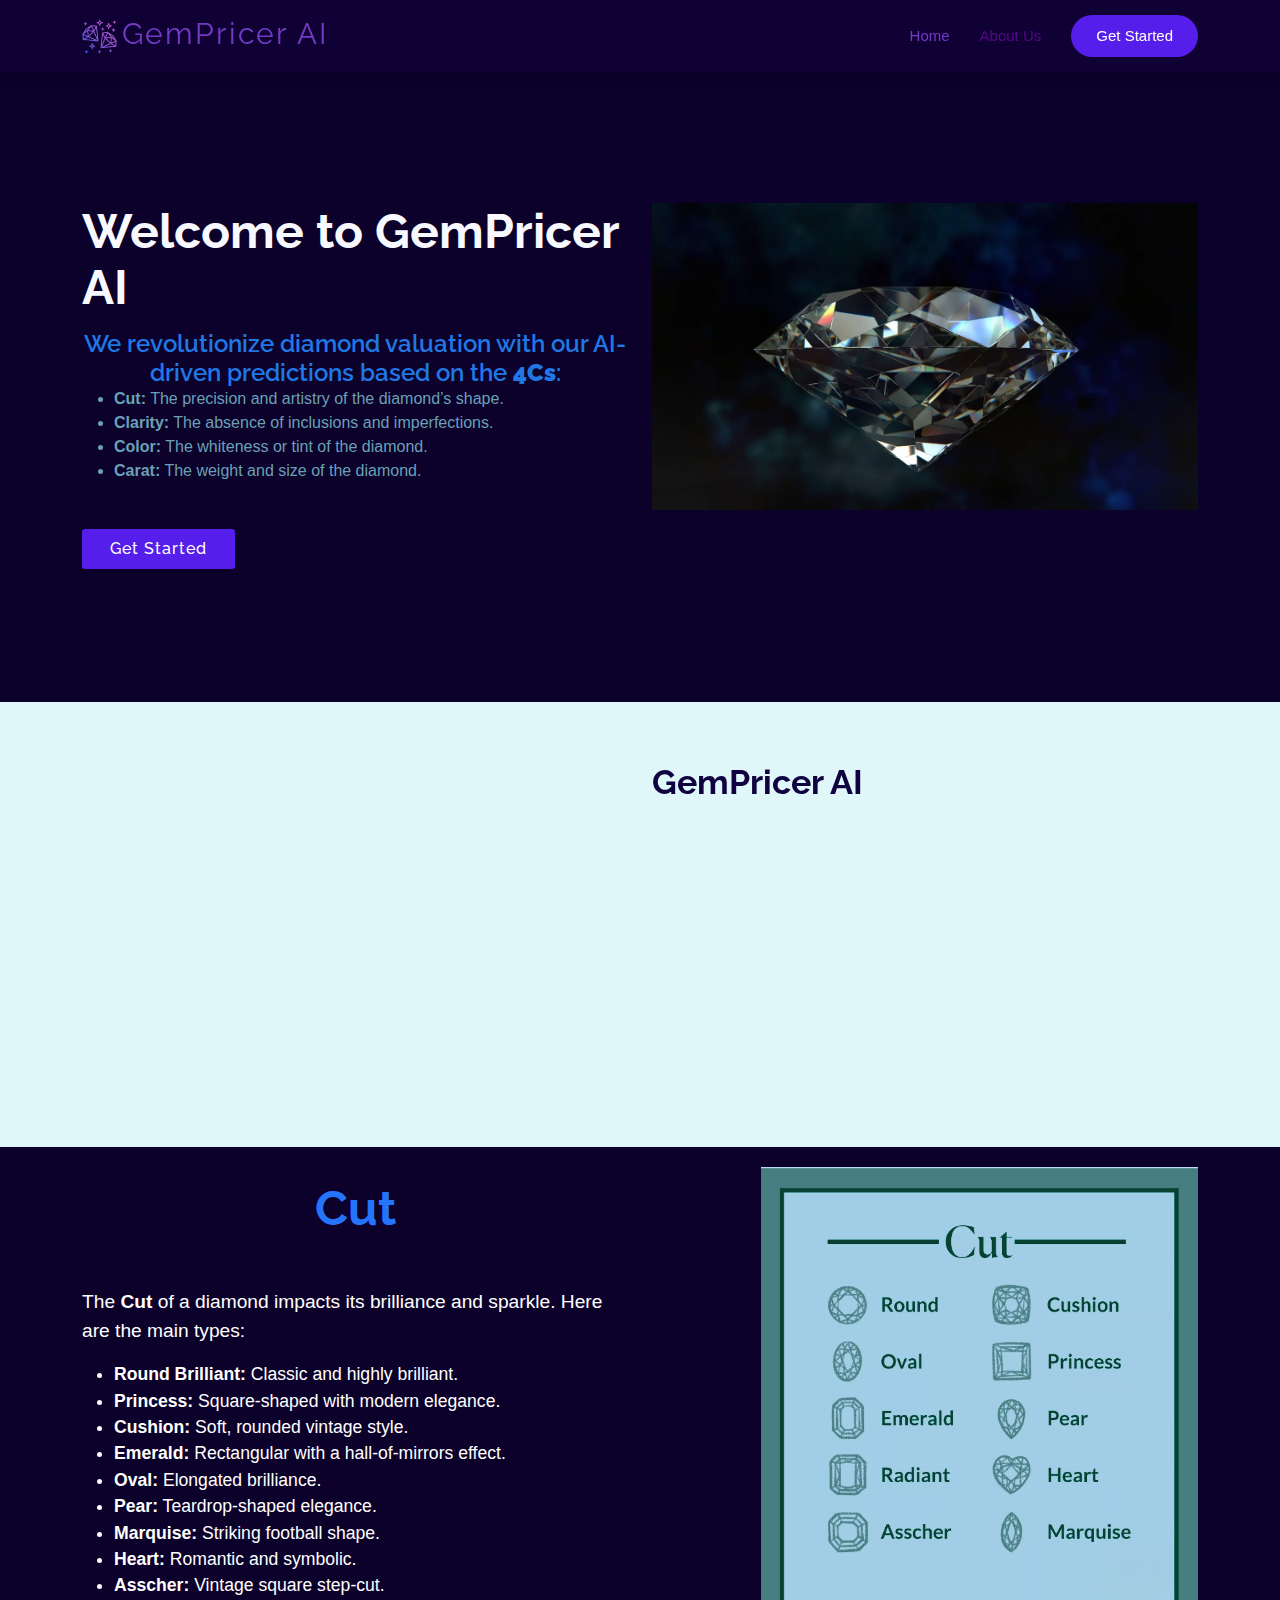
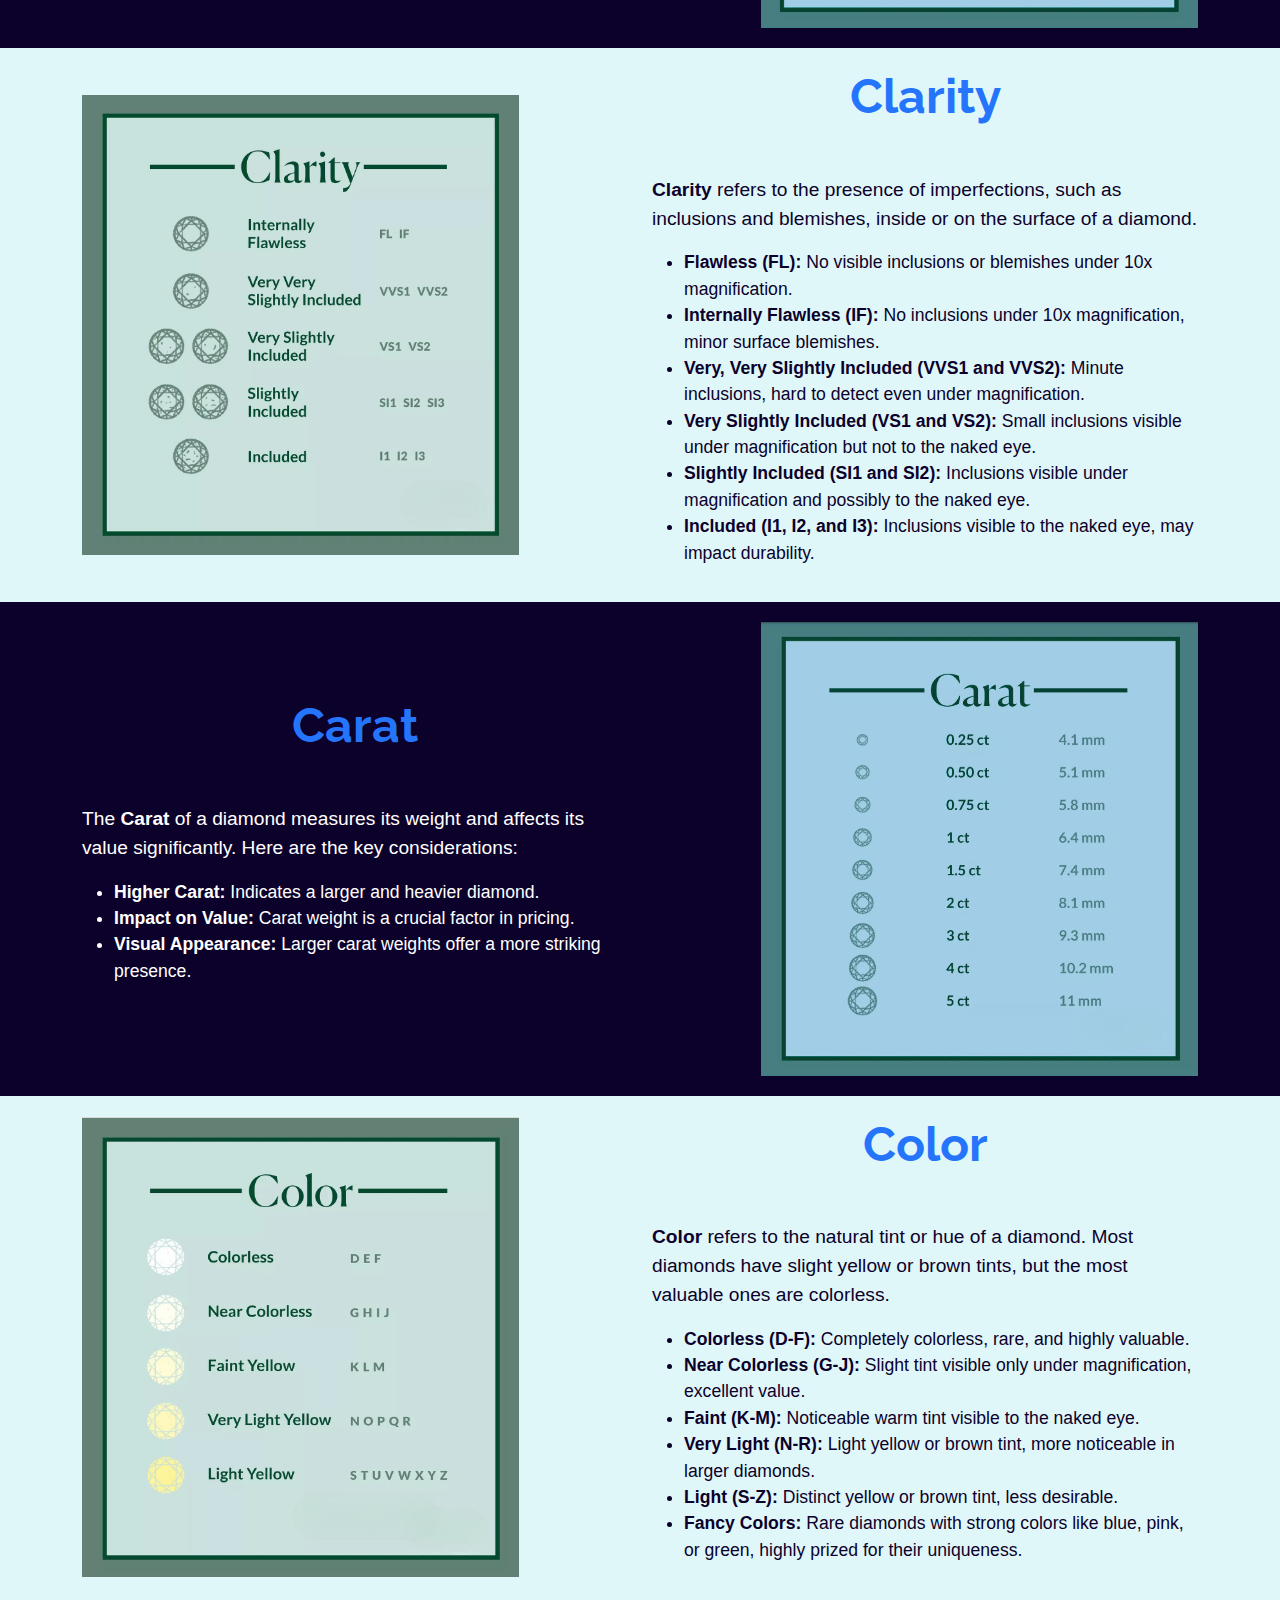
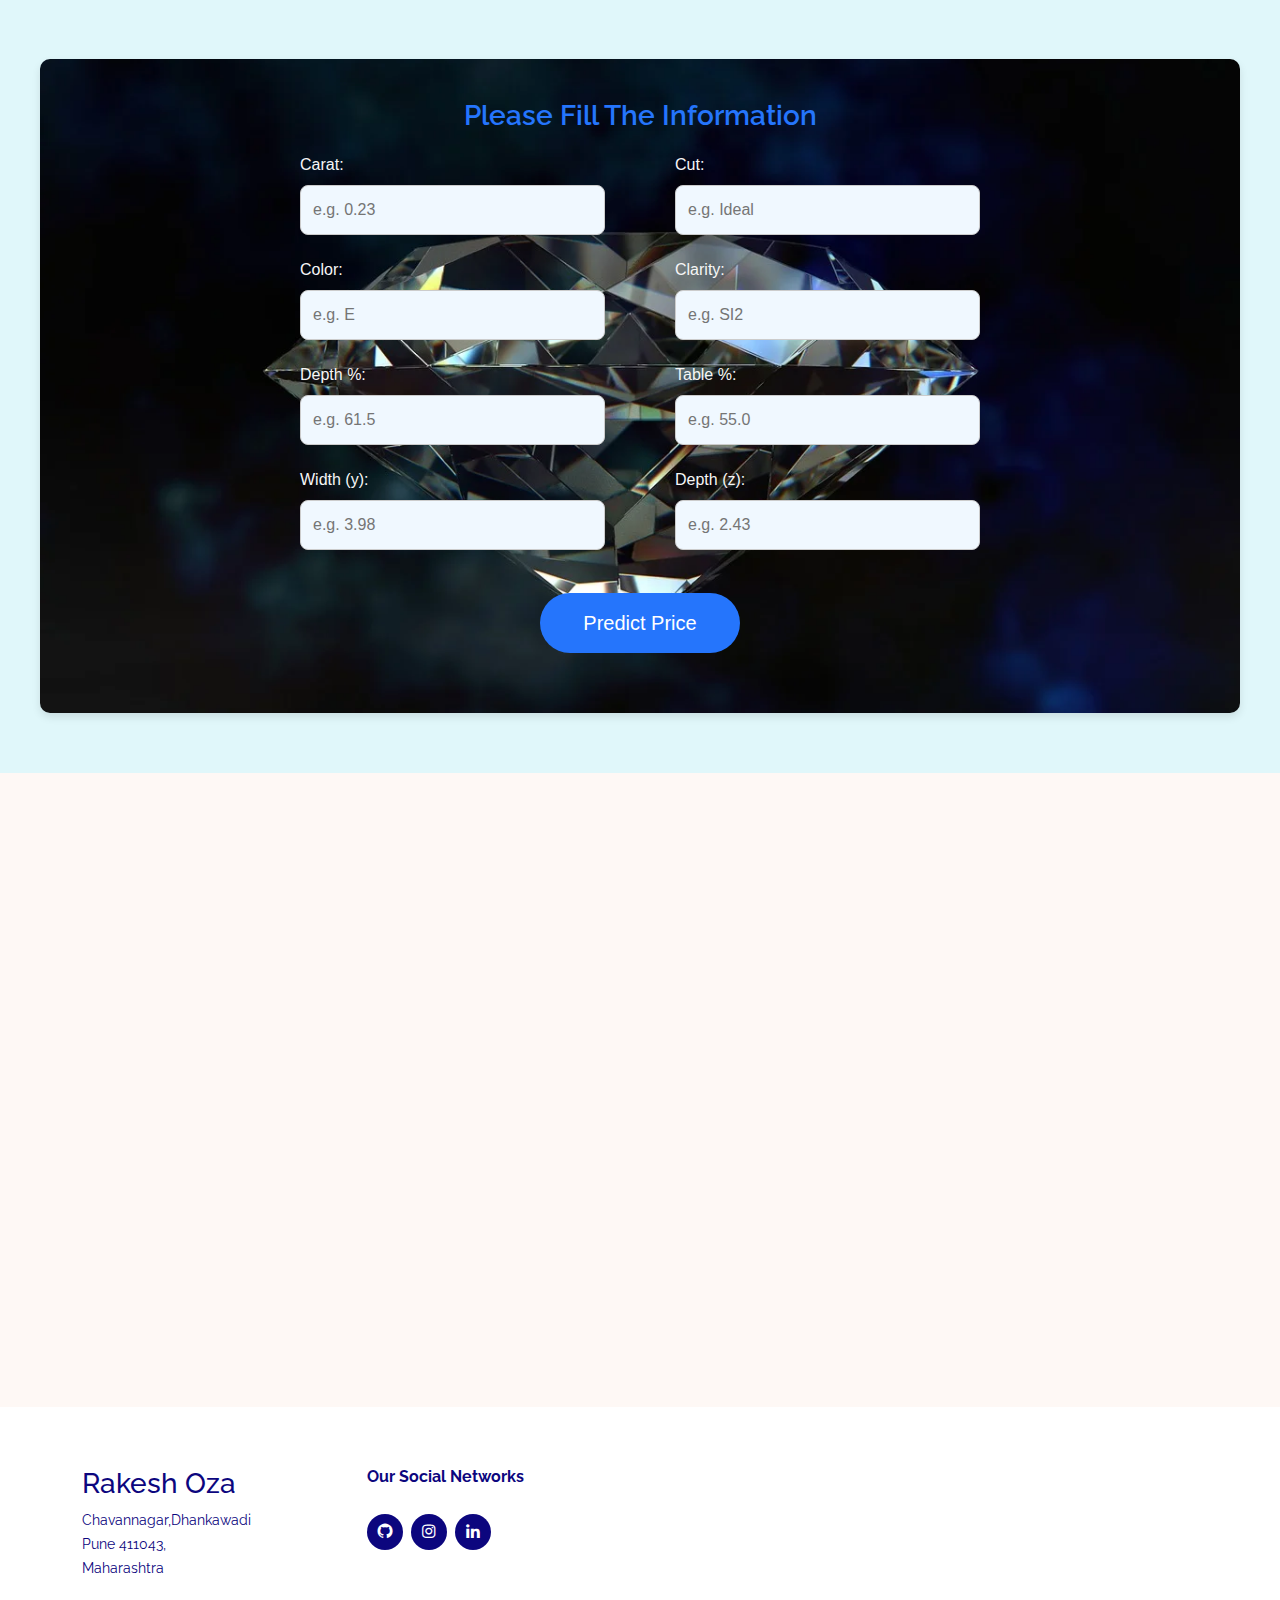
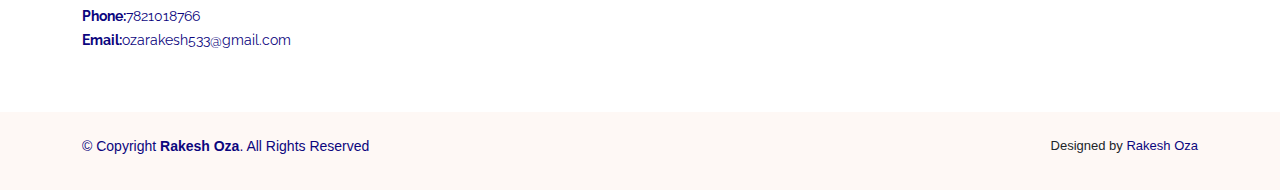
<file: index.html>
<!DOCTYPE html>
<html lang="en">

<head>
  <meta charset="utf-8">
  <meta content="width=device-width, initial-scale=1.0" name="viewport">

  <title>GemPricer AI</title>
  <meta content="" name="description">
  <meta content="" name="keywords">

  <!-- Favicons -->
  <link href="assets\img\diamond.png" rel="icon">
  <link href="assets\img\diamond.png" rel="apple-touch-icon">

  <!-- Google Fonts -->
  <link
    href="https://fonts.googleapis.com/css?family=Open+Sans:300,300i,400,400i,600,600i,700,700i|Raleway:300,300i,400,400i,600,600i,700,700i"
    rel="stylesheet">

  <!-- Vendor CSS Files -->
  <link href="assets/vendor/aos/aos.css" rel="stylesheet">
  <link href="assets/vendor/bootstrap/css/bootstrap.min.css" rel="stylesheet">
  <link href="assets/vendor/bootstrap-icons/bootstrap-icons.css" rel="stylesheet">
  <link href="assets/vendor/boxicons/css/boxicons.min.css" rel="stylesheet">
  <link href="assets/vendor/glightbox/css/glightbox.min.css" rel="stylesheet">
  <link href="assets/vendor/swiper/swiper-bundle.min.css" rel="stylesheet">

  <!-- Template Main CSS File -->
  <link href="assets/css/style.css" rel="stylesheet">

</head>

<body>

  <!-- ======= Header ======= -->
  <header id="header" class="fixed-top d-flex align-items-center">
    <div class="container d-flex align-items-center justify-content-between">

      <div class="logo">

        <h1 class="text-light"><a href="index.html"><img src="assets/img/diamond.png" alt="Image " class="img-fluid"
              height="50px" width="40px" style="padding-right: 5px;"><span>GemPricer AI</span></a></h1>
        <!-- Uncomment below if you prefer to use an image logo -->

      </div>

      <nav id="navbar" class="navbar">
        <ul>
          <li><a class="nav-link scrollto active" href="#hero">Home</a></li>
          <li><a class="nav-link scrollto" href="#about">About Us</a></li>
          <!--<li><a class="nav-link scrollto" href="#team">4C's of Diamond</a></li>
          <li class="dropdown"><a href="#"><span>Products</span> <i class="bi bi-chevron-down"></i></a>
            <ul>
              <li><a href="#">Drop Down 1</a></li>
              <li class="dropdown"><a href="#"><span>Deep Drop Down</span> <i class="bi bi-chevron-right"></i></a>
                <ul>
                  <li><a href="#">Deep Drop Down 1</a></li>
                  <li><a href="#">Deep Drop Down 2</a></li>
                  <li><a href="#">Deep Drop Down 3</a></li>
                  <li><a href="#">Deep Drop Down 4</a></li>
                  <li><a href="#">Deep Drop Down 5</a></li>
                </ul>
              </li>
              <li><a href="#">Drop Down 2</a></li>
              <li><a href="#">Drop Down 3</a></li>
              <li><a href="#">Drop Down 4</a></li>
            </ul>
          </li>-->

          <li><a class="getstarted scrollto" href="#about">Get Started</a></li>
        </ul>
        <i class="bi bi-list mobile-nav-toggle"></i>
      </nav><!-- .navbar -->

    </div>
  </header><!-- End Header -->

  <!-- ======= Hero Section ======= -->
  <section id="hero" class="d-flex align-items-center">

    <div class="container">
      <div class="row gy-4">
        <div class="col-lg-6 order-2 order-lg-1 d-flex flex-column justify-content-center">
          <h1>Welcome to GemPricer AI</h1>
          <h2>We revolutionize diamond valuation with our AI-driven
            predictions based on the <strong>4Cs</strong>:</h2>

          <ul class="">
            <li style="color: #6aa0b7;"><strong>Cut:</strong> The precision and artistry of the diamond’s shape.</li>
            <li style="color: #6aa0b7;"><strong>Clarity:</strong> The absence of inclusions and imperfections.</li>
            <li style="color: #6aa0b7;"><strong>Color:</strong> The whiteness or tint of the diamond.</li>
            <li style="color: #6aa0b7;"><strong>Carat:</strong> The weight and size of the diamond.</li>
          </ul>
          <div>
            <a href="#about" class="btn-get-started scrollto">Get Started</a>
          </div>
        </div>
        <div class="col-lg-6 order-1 order-lg-2 hero-img">
          <img src="assets/img/Image.png" class="img-fluid animated" alt="Diamond Valuation">
        </div>
      </div>
    </div>


  </section><!-- End Hero -->

  <main id="main">

    <!-- ======= About Section ======= -->
    <section id="about" class="about">
      <div class="container">

        <div class="row justify-content-between">
          <div class="col-lg-5 d-flex align-items-center justify-content-center about-img">
            <img src="assets/img/Image 2.png" class="img-fluid" alt="" data-aos="zoom-in">
          </div>
          <div class="col-lg-6 pt-5 pt-lg-0">
            <h3 data-aos="fade-up">GemPricer AI</h3>
            <p data-aos="fade-up" data-aos-delay="100">
              Gempricer-AI is an advanced AI model for accurate diamond and gemstone price prediction.
            </p>
            <div class="row">
              <div class="col-md-6" data-aos="fade-up" data-aos-delay="100">
                <i class="bi bi-check-circle-fill"></i>
                <h4>Trusted Quality</h4>
                <p>"Delivering unmatched value with data-driven analysis, Gempricer-AI guarantees fair and accurate pricing for all diamonds."</p>
              </div>
              <div class="col-md-6" data-aos="fade-up" data-aos-delay="200">
                <i class="bi bi-currency-rupee"></i>
                <h4>Value for money</h4>
                <p>Get the best value for your money with our high-quality, affordable products</p>
              </div>
            </div>
          </div>
        </div>

      </div>
    </section><!-- End About Section -->

    <!--Description For Cut-->
    <section id="cut" class="section" style="background-color: #0c012a; color: #ffffff; padding: 20px;">
      <div class="container">
        <div class="row align-items-center">
          <!-- Image Section -->
          <div class="col-lg-6 order-1 order-lg-2 ">
            <img src="assets/img/4C's/Cut.png" class="#" alt="Diamond Valuation" style="width: 80%; height: 20; margin-left: 20%;">
          </div>
          <!-- Text Section -->
          <div class="col-lg-6 order-2 order-lg-1">
            <h2 class="section-title" style="font-size: 3rem; font-weight: bold;">Cut</h2>
            <p class="description" style="font-size: 1.2rem;">
              The <b>Cut</b> of a diamond impacts its brilliance and sparkle. Here are the main types:
            </p>
            <ul class="features" style="font-size: 1.1rem;">
              <li><strong>Round Brilliant:</strong> Classic and highly brilliant.</li>
              <li><strong>Princess:</strong> Square-shaped with modern elegance.</li>
              <li><strong>Cushion:</strong> Soft, rounded vintage style.</li>
              <li><strong>Emerald:</strong> Rectangular with a hall-of-mirrors effect.</li>
              <li><strong>Oval:</strong> Elongated brilliance.</li>
              <li><strong>Pear:</strong> Teardrop-shaped elegance.</li>
              <li><strong>Marquise:</strong> Striking football shape.</li>
              <li><strong>Heart:</strong> Romantic and symbolic.</li>
              <li><strong>Asscher:</strong> Vintage square step-cut.</li>
            </ul>
          </div>
        </div>
      </div>
    </section>
    
    <!--End of Description for Cut-->

    <!--Clearity -->
    <section id="clarity" class="section" style="color: #0c012a; padding: 20px;">
      <div class="container">
        <div class="row align-items-center">
          <!-- Image Section (Left side) -->
          <div class="col-lg-6 order-1 order-lg-1 hero-img">
            <img src="assets/img/4C's/Clarity.jpg" class="#" alt="Diamond Valuation" style="width: 80%; height: 60%; margin-right: 5px;">
          </div>
          <!-- Text Section (Right side) -->
          <div class="col-lg-6 order-2 order-lg-2">
            <h2 class="section-title" style="font-size: 3rem; font-weight: bold;">Clarity</h2>
            <p class="description" style="font-size: 1.2rem;">
              <strong>Clarity</strong> refers to the presence of imperfections, such as inclusions and blemishes, inside or on the surface of a diamond.
            </p>
            <ul class="features" style="font-size: 1.1rem;">
              <li><strong>Flawless (FL):</strong> No visible inclusions or blemishes under 10x magnification.</li>
              <li><strong>Internally Flawless (IF):</strong> No inclusions under 10x magnification, minor surface blemishes.</li>
              <li><strong>Very, Very Slightly Included (VVS1 and VVS2):</strong> Minute inclusions, hard to detect even under magnification.</li>
              <li><strong>Very Slightly Included (VS1 and VS2):</strong> Small inclusions visible under magnification but not to the naked eye.</li>
              <li><strong>Slightly Included (SI1 and SI2):</strong> Inclusions visible under magnification and possibly to the naked eye.</li>
              <li><strong>Included (I1, I2, and I3):</strong> Inclusions visible to the naked eye, may impact durability.</li>
            </ul>
            
          </div>
        </div>
      </div>
    </section>
    
<!--End of clearity -->   

<!--Carat-->
<!--Description For Carat-->
<section id="carat" class="section" style="background-color: #0c012a; color: #ffffff; padding: 20px;">
  <div class="container">
    <div class="row align-items-center">
      <!-- Image Section -->
      <div class="col-lg-6 order-1 order-lg-2">
        <img src="assets/img/4C's/Carat.png" class="#" alt="Diamond Valuation" style="width: 80%; height: 20; margin-left: 20%;">
      </div>
      <!-- Text Section -->
      <div class="col-lg-6 order-2 order-lg-1">
        <h2 class="section-title" style="font-size: 3rem; font-weight: bold;">Carat</h2>
        <p class="description" style="font-size: 1.2rem;">
          The <b>Carat</b> of a diamond measures its weight and affects its value significantly. Here are the key considerations:
        </p>
        <ul class="features" style="font-size: 1.1rem;">
          <li><strong>Higher Carat:</strong> Indicates a larger and heavier diamond.</li>
          <li><strong>Impact on Value:</strong> Carat weight is a crucial factor in pricing.</li>
          <li><strong>Visual Appearance:</strong> Larger carat weights offer a more striking presence.</li>
        </ul>
      </div>
    </div>
  </div>
</section>
<!--End of Carat-->

<!--Color-->
<section id="color" class="section" style="color: #0c012a; padding: 20px;">
  <div class="container">
    <div class="row align-items-center">
      <!-- Image Section (Left side) -->
      <div class="col-lg-6 order-1 order-lg-1 hero-img">
        <img src="assets/img/4C's/Color.jpg" class="#" alt="Diamond Valuation" style="width: 80%; height: 60%; margin-right: 5px;">
      </div>
      <!-- Text Section (Right side) -->
      <div class="col-lg-6 order-2 order-lg-2">
        <h2 class="section-title" style="font-size: 3rem; font-weight: bold;">Color</h2>
        <p class="description" style="font-size: 1.2rem;">
          <strong>Color</strong> refers to the natural tint or hue of a diamond. Most diamonds have slight yellow or brown tints, but the most valuable ones are colorless.
        </p>
        <ul class="features" style="font-size: 1.1rem;">
          <li><strong>Colorless (D-F):</strong> Completely colorless, rare, and highly valuable.</li>
          <li><strong>Near Colorless (G-J):</strong> Slight tint visible only under magnification, excellent value.</li>
          <li><strong>Faint (K-M):</strong> Noticeable warm tint visible to the naked eye.</li>
          <li><strong>Very Light (N-R):</strong> Light yellow or brown tint, more noticeable in larger diamonds.</li>
          <li><strong>Light (S-Z):</strong> Distinct yellow or brown tint, less desirable.</li>
          <li><strong>Fancy Colors:</strong> Rare diamonds with strong colors like blue, pink, or green, highly prized for their uniqueness.</li>
        </ul>
      </div>
    </div>
  </div>
</section>
<!--End of color-->

    <!--Form Section for pridiction -->
    <section>
      <div style="background-image: url('assets/img/Image.png'); 
           background-size: cover; 
           background-position: center; 
           background-repeat: no-repeat; 
           padding: 40px; 
           border-radius: 10px; 
           box-shadow: 0 4px 8px rgba(0, 0, 0, 0.1); 
           max-width: 1200px; 
           margin: auto;">
        <form id="predictionForm" class="form-detail">
          <h2>Please Fill The Information</h2>
          <div class="form-row-total">
            <div class="form-row">
              <label for="carat" style="color: rgb(246, 246, 246);">Carat:</label>
              <input type="text" name="carat" id="carat" class="input-text" placeholder="e.g. 0.23" required>
            </div>
            <div class="form-row">
              <label for="cut" style="color: rgb(246, 246, 246);">Cut:</label>
              <input type="text" name="cut" id="cut" class="input-text" placeholder="e.g. Ideal" required>
            </div>
          </div>
          <div class="form-row-total">
            <div class="form-row">
              <label for="color" style="color: rgb(246, 246, 246);">Color:</label>
              <input type="text" name="color" id="color" class="input-text" placeholder="e.g. E" required>
            </div>
            <div class="form-row">
              <label for="clarity" style="color: rgb(246, 246, 246);">Clarity:</label>
              <input type="text" name="clarity" id="clarity" class="input-text" placeholder="e.g. SI2" required>
            </div>
          </div>
          <div class="form-row-total">
            <div class="form-row">
              <label for="depth" style="color: rgb(246, 246, 246);">Depth %:</label>
              <input type="text" name="depth" id="depth" class="input-text" placeholder="e.g. 61.5" required>
            </div>
            <div class="form-row">
              <label for="table" style="color: rgb(246, 246, 246);">Table %:</label>
              <input type="text" name="table" id="table" class="input-text" placeholder="e.g. 55.0" required>
            </div>
          </div>
          <div class="form-row-total">
            <div class="form-row">
              <label for="y" style="color: rgb(246, 246, 246);">Width (y):</label>
              <input type="text" name="y" id="y" class="input-text" placeholder="e.g. 3.98" required>
            </div>
            <div class="form-row">
              <label for="z" style="color: rgb(246, 246, 246);">Depth (z):</label>
              <input type="text" name="z" id="z" class="input-text" placeholder="e.g. 2.43" required>
            </div>
          </div>
          <div class="form-row-last">
            <input type="submit" name="register" class="register" value="Predict Price">
          </div>
          

        </form>
    </section>

    <!-- ======= F.A.Q Section ======= -->
    <section id="faq" class="faq section-bg">
      <div class="container" data-aos="fade-up">

        <div class="section-title">
          <h2>F.A.Q</h2>
          <p>Frequently Asked Questions</p>
        </div>

        <ul class="faq-list" data-aos="fade-up" data-aos-delay="100">

          <li>
            <div data-bs-toggle="collapse" href="#faq1" class="collapsed question" >What is this model for?<i
                class="bi bi-chevron-down icon-show"></i><i class="bi bi-chevron-up icon-close"></i></div>
            <div id="faq1" class="collapse" data-bs-parent=".faq-list">
              <p>
                This model predicts the price of a diamond based on features like carat, cut, color, clarity, depth,
                table, and dimensions (length, width, depth).
              </p>
            </div>
          </li>

          <li>
            <div data-bs-toggle="collapse" href="#faq2" class="collapsed question">What inputs do I need to provide?
              <i class="bi bi-chevron-down icon-show"></i><i class="bi bi-chevron-up icon-close"></i>
            </div>
            <div id="faq2" class="collapse" data-bs-parent=".faq-list">
              <p>
                You need to provide details such as:
              </p>
              <p>
              <ul>
                <li>Carat: Weight of the diamond.</li>
                <li>Cut: Quality of the cut (e.g., Ideal, Premium).</li>
                <li>Color: Diamond's color grade (e.g., D, E, F).</li>
                <li>Clarity: Level of inclusions (e.g., SI2, VS1).</li>
                <li>Depth & Table percentages and Dimensions (Length, Width, Depth).</li>
              </ul>
              </p>
            </div>
          </li>

          <li>
            <div data-bs-toggle="collapse" href="#faq3" class="collapsed question">How accurate is the prediction?<i class="bi bi-chevron-down icon-show"></i><i class="bi bi-chevron-up icon-close"></i></div>
            <div id="faq3" class="collapse" data-bs-parent=".faq-list">
              <p>
                The model's accuracy depends on the training data and evaluation metrics. It typically achieves around X% (e.g., 90%) accuracy based on Mean Absolute Error (MAE) and R-squared metrics.
              </p>
            </div>
          </li>

          <li>
            <div data-bs-toggle="collapse" class="collapsed question" href="#faq4">What is this model for?<i
                class="bi bi-chevron-down icon-show"></i><i class="bi bi-chevron-up icon-close"></i></div>
            <div id="faq4" class="collapse" data-bs-parent=".faq-list">
              <p>
                This model predicts the price of a diamond based on features like carat, cut, color, clarity, depth,
                table, and dimensions (length, width, depth).
              </p>
            </div>
          </li>

          <li>
            <div data-bs-toggle="collapse" class="collapsed question" href="#faq5">What happens if I enter incorrect or incomplete data?<i
                class="bi bi-chevron-down icon-show"></i><i class="bi bi-chevron-up icon-close"></i></div>
            <div id="faq5" class="collapse" data-bs-parent=".faq-list">
              <p>
                The model requires all fields to be filled accurately. If incorrect or incomplete data is entered, the prediction may be inaccurate or the system might prompt you to correct the input.
              </p>
            </div>
          </li>

          <li>
            <div data-bs-toggle="collapse" class="collapsed question" href="#faq6">How does the model account for features like 'cut' and 'clarity'?<i
                class="bi bi-chevron-down icon-show"></i><i class="bi bi-chevron-up icon-close"></i></div>
            <div id="faq6" class="collapse" data-bs-parent=".faq-list">
              <p>
                This model predicts the price of a diamond based on features like carat, cut, color, clarity, depth,
                table, and dimensions (length, width, depth).
              </p>
            </div>
          </li>

        </ul>

      </div>
    </section><!-- End F.A.Q Section -->





    <!-- ======= Footer ======= -->
    <footer id="footer">

      <div class="footer-top">
        <div class="container">
          <div class="row">

            <div class="col-lg-3 col-md-6 footer-contact">
              <h3>Rakesh Oza</h3>
              <p>
                Chavannagar,Dhankawadi <br>
                Pune 411043,<br>
                Maharashtra<br><br>
                <strong>Phone:</strong>7821018766<br>
                <strong>Email:</strong>ozarakesh533@gmail.com<br>
              </p>
            </div>

            <div class="col-lg-3 col-md-6 footer-links">
              <h4>Our Social Networks</h4>
              <div class="social-links mt-3">
                <a href="https://github.com/ozarakesh533" class="github"><i class="bx bxl-github"></i></a>
                <a href="#" class="instagram"><i class="bx bxl-instagram"></i></a>
                <a href="www.linkedin.com/in/rakeshoza" class="linkedin"><i class="bx bxl-linkedin"></i></a>
              </div>
            </div>

          </div>
        </div>
      </div>

      <div class="container py-4">
        <div class="copyright">
          &copy; Copyright <strong><span>Rakesh Oza</span></strong>. All Rights Reserved
        </div>
        <div class="credits">
          Designed by <a href="#">Rakesh Oza</a>
        </div>
      </div>
    </footer>
    <!-- End Footer -->

    <a href="#" class="back-to-top d-flex align-items-center justify-content-center"><i
        class="bi bi-arrow-up-short"></i></a>

    <!-- Vendor JS Files -->
    <script src="assets/vendor/aos/aos.js"></script>
    <script src="assets/vendor/bootstrap/js/bootstrap.bundle.min.js"></script>
    <script src="assets/vendor/glightbox/js/glightbox.min.js"></script>
    <script src="assets/vendor/isotope-layout/isotope.pkgd.min.js"></script>
    <script src="assets/vendor/swiper/swiper-bundle.min.js"></script>
    <script src="assets/vendor/php-email-form/validate.js"></script>

    <!-- Template Main JS File -->
    <script src="assets/js/main.js"></script>

</body>

</html>
</file>
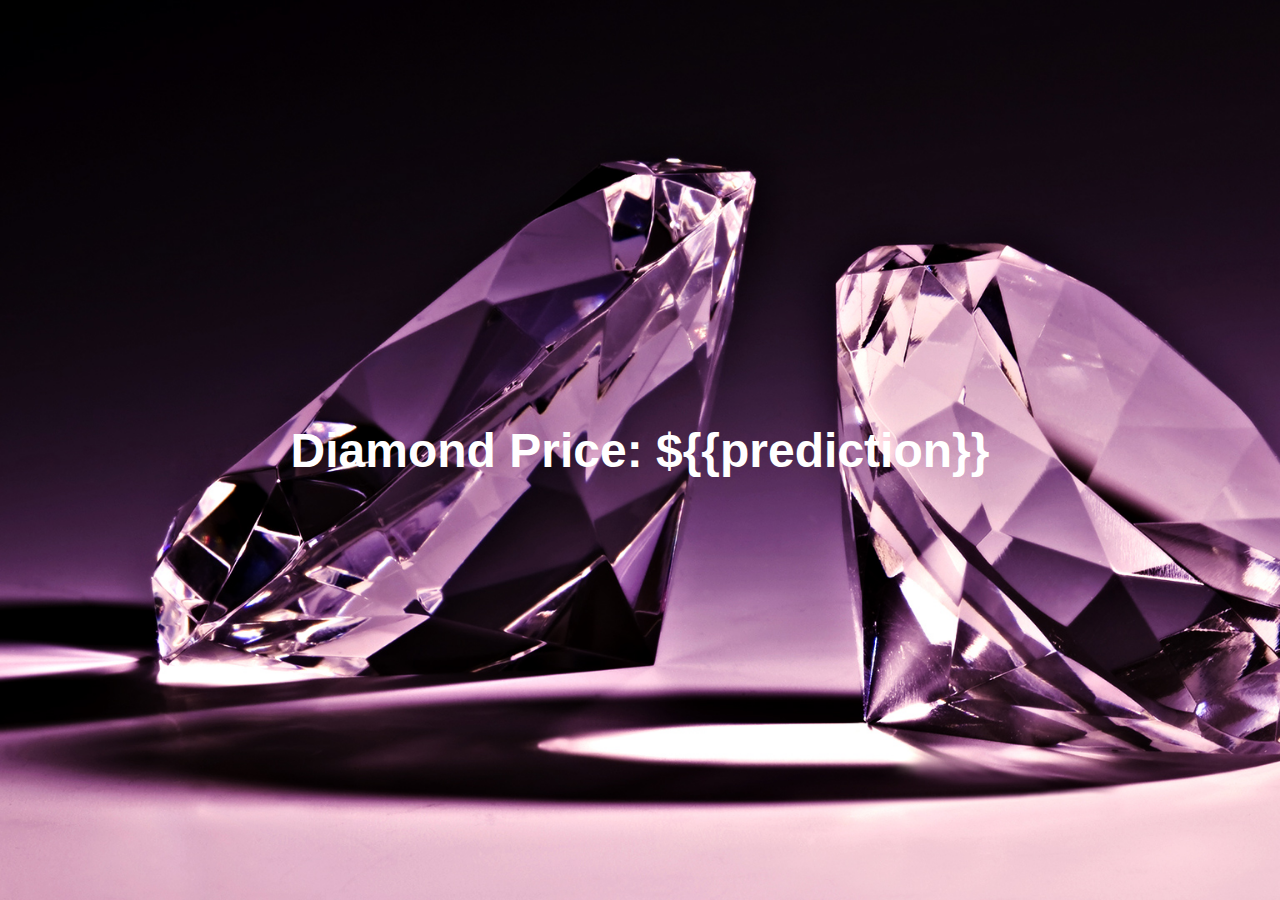
<file: results.html>
<!DOCTYPE html>
<html lang="en">

<head>
  <meta charset="UTF-8">
  <meta name="viewport" content="width=device-width, initial-scale=1.0">
  <title>Diamond Price</title>
  <style>
    * {
      margin: 0;
      padding: 0;
      box-sizing: border-box;
    }

    body {
      height: 100vh;
      background-image: url('assets/img/Diamond img/img\ 3.jpg');
      /* Path to your background image */
      background-size: cover;
      background-position: center;
      font-family: Arial, sans-serif;
    }

    .content {
      display: flex;
      justify-content: center;
      align-items: center;
      height: 100%;
      color: white;
      text-align: center;
    }

    h1 {
      font-size: 3rem;
    }

    #price {
      font-weight: bold;
      font-size: 2rem;
    }
  </style>
</head>

<body>
  <div class="content">
    <h1 class="diamond-price">Diamond Price: ${{prediction}}</h1>
  </div>
</body>
</html>
</file>
<file: assets/css/style.css>
/*--------------------------------------------------------------
# General
--------------------------------------------------------------*/
body {
  font-family: "Open Sans", sans-serif;
  color: #212529;
}

a {
  color: #100241;
  text-decoration: none;
}

a:hover {
  color: #100241;
  text-decoration: none;
}

h1,
h2,
h3,
h4,
h5,
h6,
.font-primary {
  font-family: "Raleway", sans-serif;
}

/*--------------------------------------------------------------
# Back to top button
--------------------------------------------------------------*/
.back-to-top {
  position: fixed;
  visibility: hidden;
  opacity: 0;
  right: 15px;
  bottom: 15px;
  z-index: 99999;
  background: #100241;
  width: 40px;
  height: 40px;
  border-radius: 4px;
  transition: all 0.4s;
}

.back-to-top i {
  font-size: 24px;
  color: #fff;
  line-height: 0;
}

.back-to-top:hover {
  background: #100241;
  color: #fff;
}

.back-to-top.active {
  visibility: visible;
  opacity: 1;
}

/*--------------------------------------------------------------
# Disable aos animation delay on mobile devices
--------------------------------------------------------------*/
@media screen and (max-width: 768px) {
  [data-aos-delay] {
    transition-delay: 0 !important;
  }
}

/*--------------------------------------------------------------
# Header
--------------------------------------------------------------*/
#header {
  height: 72px;
  transition: all 0.5s;
  z-index: 997;
  transition: all 0.5s;
  background: #100135; /*Navbar background*/
  box-shadow: 0px 2px 15px rgba(0, 0, 0, 0.1);
}

#header .logo h1 {
  font-size: 30px;
  margin: 0;
  line-height: 1;
  font-weight: 400;
  letter-spacing: 2px;
}

#header .logo h1 a,
#header .logo h1 a:hover {
  color: #7439c7; /*headline on nav bar*/
  text-decoration: none;
}

#header .logo img {
  padding: 0;
  margin: 0;
  max-height: 40px;
}

#main {
  margin-top: 72px;
}

/*--------------------------------------------------------------
# Navigation Menu
--------------------------------------------------------------*/
/**
* Desktop Navigation 
*/
.navbar {
  padding: 0;
}

.navbar ul {
  margin: 0;
  padding: 0;
  display: flex;
  list-style: none;
  align-items: center;
}

.navbar li {
  position: relative;
}

.navbar a,
.navbar a:focus {
  display: flex;
  align-items: center;
  justify-content: space-between;
  padding: 10px 0 10px 30px;
  font-size: 15px;
  color: #58068b;
  white-space: nowrap;
  transition: 0.3s;
}

.navbar a i,
.navbar a:focus i {
  font-size: 12px;
  line-height: 0;
  margin-left: 5px;
}

.navbar a:hover,
.navbar .active,
.navbar .active:focus,
.navbar li:hover>a {
  color: #7439c7; /*Home color*/
}

.navbar .getstarted,
.navbar .getstarted:focus {
  background: #551eeb; /*get start button color*/
  color: #fff;
  padding: 10px 25px;
  margin-left: 30px;
  border-radius: 50px;
}


.navbar .getstarted:hover,
.navbar .getstarted:focus:hover {
  color: #fff;
  background: #02135b; /*get start button color when cursor come*/ 
}

.navbar .dropdown ul {
  display: block;
  position: absolute;
  left: 14px;
  top: calc(100% + 30px);
  margin: 0;
  padding: 10px 0;
  z-index: 99;
  opacity: 0;
  visibility: hidden;
  background: #551eeb; /*Navbar Products drag drop background*/
  box-shadow: 0px 0px 30px rgba(127, 137, 161, 0.25);
  transition: 0.3s;
}

.navbar .dropdown ul li {
  min-width: 200px;
}

.navbar .dropdown ul a {
  padding: 10px 20px;
  font-size: 15px;
  text-transform: none;
}

.navbar .dropdown ul a i {
  font-size: 12px;
}

.navbar .dropdown ul a:hover,
.navbar .dropdown ul .active:hover,
.navbar .dropdown ul li:hover>a {
  color: #dfdde2; /*Dragdown color*/
}

.navbar .dropdown:hover>ul {
  opacity: 1;
  top: 100%;
  visibility: visible;
}

.navbar .dropdown .dropdown ul {
  top: 0;
  left: calc(100% - 30px);
  visibility: hidden;
}

.navbar .dropdown .dropdown:hover>ul {
  opacity: 1;
  top: 0;
  left: 100%;
  visibility: visible;
}

@media (max-width: 1366px) {
  .navbar .dropdown .dropdown ul {
    left: -90%;
  }

  .navbar .dropdown .dropdown:hover>ul {
    left: -100%;
  }
}

/**
* Mobile Navigation 
*/
.mobile-nav-toggle {
  color: #607a64;
  font-size: 28px;
  cursor: pointer;
  display: none;
  line-height: 0;
  transition: 0.5s;
}

.mobile-nav-toggle.bi-x {
  color: #fff;
}

@media (max-width: 991px) {
  .mobile-nav-toggle {
    display: block;
  }

  .navbar ul {
    display: none;
  }
}

.navbar-mobile {
  position: fixed;
  overflow: hidden;
  top: 0;
  right: 0;
  left: 0;
  bottom: 0;
  background: rgba(61, 78, 57, 0.9);
  transition: 0.3s;
}

.navbar-mobile .mobile-nav-toggle {
  position: absolute;
  top: 15px;
  right: 15px;
}

.navbar-mobile ul {
  display: block;
  position: absolute;
  top: 55px;
  right: 15px;
  bottom: 15px;
  left: 15px;
  padding: 10px 0;
  background-color: #fff;
  overflow-y: auto;
  transition: 0.3s;
}

.navbar-mobile a,
.navbar-mobile a:focus {
  padding: 10px 20px;
  font-size: 15px;
  color: #7a6960;
}

.navbar-mobile a:hover,
.navbar-mobile .active,
.navbar-mobile li:hover>a {
  color: #7439c7;
}

.navbar-mobile .getstarted,
.navbar-mobile .getstarted:focus {
  margin: 15px;
}

.navbar-mobile .dropdown ul {
  position: static;
  display: none;
  margin: 10px 20px;
  padding: 10px 0;
  z-index: 99;
  opacity: 1;
  visibility: visible;
  background: #fff;
  box-shadow: 0px 0px 30px rgba(127, 137, 161, 0.25);
}

.navbar-mobile .dropdown ul li {
  min-width: 200px;
}

.navbar-mobile .dropdown ul a {
  padding: 10px 20px;
}

.navbar-mobile .dropdown ul a i {
  font-size: 12px;
}

.navbar-mobile .dropdown ul a:hover,
.navbar-mobile .dropdown ul .active:hover,
.navbar-mobile .dropdown ul li:hover>a {
  color: #7439c7;
}

.navbar-mobile .dropdown>.dropdown-active {
  display: block;
}

/*--------------------------------------------------------------
# Hero Section
--------------------------------------------------------------*/
#hero {
  width: 100%;
  height: 70vh;
  background: #0c012a; /*home page background*/
  border-bottom: 2px solid #0c012a;
  margin: 72px 0 -72px 0;
}

#hero h1 {
  margin: 0;
  font-size: 48px;
  font-weight: 700;
  line-height: 56px;
  color: #F8F8FF;
}

#hero h2 {
  color: #1f78e5;
  margin: 15px 0 0 0;
  font-size: 24px;
}

#hero .btn-get-started {
  font-family: "Raleway", sans-serif;
  font-weight: 500;
  font-size: 16px;
  letter-spacing: 1px;
  display: inline-block;
  padding: 8px 28px;
  border-radius: 3px;
  transition: 0.5s;
  margin-top: 30px;
  color: #fff;
  background: #551eeb;
}

#hero .btn-get-started:hover {
  background: #120140; /*get start buttuon on home page*/
}

#hero .animated {
  animation: up-down 2s ease-in-out infinite alternate-reverse both;
}

@media (max-width: 991px) {
  #hero {
    height: calc(100vh - 72px);
  }

  #hero .animated {
    animation: none;
  }

  #hero .hero-img {
    text-align: center;
  }

  #hero .hero-img img {
    width: 50%;
  }
}

@media (max-width: 768px) {
  #hero h1 {
    font-size: 28px;
    line-height: 36px;
  }

  #hero h2 {
    font-size: 18px;
    line-height: 24px;
  }

  #hero .hero-img img {
    width: 70%;
  }
}

@media (max-width: 575px) {
  #hero .hero-img img {
    width: 80%;
  }
}

@media (max-height: 600px) {
  #hero {
    height: 120vh;
  }
}

@keyframes up-down {
  0% {
    transform: translateY(10px);
  }

  100% {
    transform: translateY(-10px);
  }
}

/*--------------------------------------------------------------
# Sections General
--------------------------------------------------------------*/
section {
  padding: 60px 0;
  overflow: hidden;
}

.section-bg {
  background-color: #fef8f5;
}

.section-title {
  text-align: center;
  padding-bottom: 30px;
}

.section-title h2 {
  font-size: 24px;
  font-weight: 700;
  padding-bottom: 0;
  line-height: 1px;
  margin-bottom: 15px;
  color: #5a34e3;
}

.section-title p {
  padding-bottom: 15px;
  margin-bottom: 15px;
  position: relative;
  font-size: 32px;
  font-weight: 700;
  color: #230f6a;
}

.section-title p::after {
  content: "";
  position: absolute;
  display: block;
  width: 60px;
  height: 2px;
  background: #000000; /*under line after headline in quetions*/
  bottom: 0;
  left: calc(50% - 30px);
}

/*--------------------------------------------------------------
# Breadcrumbs
--------------------------------------------------------------*/
.breadcrumbs {
  padding: 15px 0;
  background-color: #0a2472;
  min-height: 40px;
}

.breadcrumbs h2 {
  font-size: 24px;
  font-weight: 300;
}

.breadcrumbs ol {
  display: flex;
  flex-wrap: wrap;
  list-style: none;
  padding: 0;
  margin: 0;
  font-size: 14px;
}

.breadcrumbs ol li+li {
  padding-left: 10px;
}

.breadcrumbs ol li+li::before {
  display: inline-block;
  padding-right: 10px;
  color: #6c7d76;
  content: "/";
}

@media (max-width: 768px) {
  .breadcrumbs .d-flex {
    display: block !important;
  }

  .breadcrumbs ol {
    display: block;
  }

  .breadcrumbs ol li {
    display: inline-block;
  }
}

/*--------------------------------------------------------------
# About
--------------------------------------------------------------*/
.about h3 {
  font-weight: 700;
  font-size: 34px;
  color: #100241;
}

.about h4 {
  font-size: 20px;
  font-weight: 700;
  margin-top: 5px;
  color: #100241; /*font color on 2 page*/
}

.about i {
  font-size: 48px;
  margin-top: 15px;
  color: #0603a5; /*icons color*/
}

.about p {
  font-size: 15px;
  color: #5a6570;
}

@media (max-width: 991px) {
  .about .about-img img {
    max-width: 70%;
  }
}

@media (max-width: 767px) {
  .about .about-img img {
    max-width: 300%;
  }
}
/*--------------------------------------------------------------
Form Section
--------------------------------------------------------------*/
body {
  font-family: 'Arial', sans-serif;
  margin: 0;
  padding: 0;
  background-color: #e0f7fa; /* Light blue background */
}

.form-v9 {
  display: flex;
  justify-content: center;
  align-items: center;
  height: 100vh;
  background: linear-gradient(135deg, #490492, #2575fc); /* Gradient background */
}

.page-content {
  width: 100%;
  max-width: 1200px;
  margin: auto;
  background-color: rgba(255, 255, 255, 0.9); /* Semi-transparent white background */
  border-radius: 10px;
  padding: 40px;
  box-shadow: 0 10px 30px rgba(0, 0, 0, 0.1);
  display: flex;
  justify-content: center;
  flex-direction: column;
  align-items: center;
}

.form-v9-content {
  padding: 40px;
  border-radius: 10px;
  color: #333;
  display: flex;
  flex-direction: column;
  width: 100%;
}

h2 {
  text-align: center;
  width: 100%;
  margin-bottom: 20px;
  font-size: 28px;
  color: #2575fc; /* Matching text color with the gradient */
  font-weight: 600;
}

.form-row-total {
  display: flex;
  gap: 30px;
  flex-wrap: wrap;
  margin-bottom: 10px;
  margin-left: 200px;
  margin-right: 200px;
}

.form-row {
  flex: 1;
  min-width: calc(33.33% - 20px);
  margin-bottom: 5px;
  margin-left: 20px;
  margin-right: 20px;
}
/* Add this to your CSS file */
label {
  color: rgb(221, 221, 231);
}


input.input-text {
  width: 100%;
  padding: 12px;
  margin: 8px 0;
  border-radius: 8px;
  border: 1px solid #ccc;
  font-size: 16px;
  box-sizing: border-box;
  background-color: #f0f8ff; /* Light background for inputs */
  transition: all 0.3s ease-in-out;
}

input.input-text:focus {
  border-color: #2575fc;
  outline: none;
  background-color: #ffffff; /* White background on focus */
}

.form-row-last {
  text-align: center;
  width: 100%;
  margin-bottom: 20px;
}

input.register {
  padding: 15px 30px;
  background-color: #2575fc;
  color: white;
  border: none;
  border-radius: 50px;
  font-size: 20px;
  cursor: pointer;
  width: 200px;
  margin-top: 20px;
  transition: background-color 0.3s ease;
}

input.register:hover {
  background-color: #6a11cb; /* Darker shade on hover */
  transform: translateY(-3px); /* Small hover effect */
}

input.register:active {
  background-color: #2575fc; /* Reverts back when clicked */
  transform: translateY(1px);
}

@media (max-width: 768px) {
  .form-row {
      min-width: calc(50% - 20px);
  }
}

@media (max-width: 480px) {
  .form-row {
      min-width: 100%;
  }
  .form-row-total {
      gap: 10px;
  }
}

/*--------------------------------------------------------------
# F.A.Q
--------------------------------------------------------------*/
.faq {
  padding: 60px 0;
}

.faq .faq-list {
  padding: 0;
  list-style: none;
}

.faq .faq-list li {
  border-bottom: 1px solid #e6eae5;
  margin-bottom: 20px;
  padding-bottom: 20px;
}

.faq .faq-list .question {
  display: block;
  position: relative;
  font-family: #100241;
  font-size: 18px;
  line-height: 24px;
  font-weight: 400;
  font-weight: 600;
  padding-left: 25px;
  cursor: pointer;
  color: #100241;
  transition: 0.3s;
}

.faq .faq-list i {
  font-size: 16px;
  position: absolute;
  left: 0;
  top: -2px;
}

.faq .faq-list p {
  margin-bottom: 0;
  padding: 10px 0 0 25px;
}

.faq .faq-list .icon-show {
  display: none;
}

.faq .faq-list .collapsed {
  color: #054484;
}

.faq .faq-list .collapsed:hover {
  color: #100241;
}

.faq .faq-list .collapsed .icon-show {
  display: inline-block;
  transition: 0.6s;
}

.faq .faq-list .collapsed .icon-close {
  display: none;
  transition: 0.6s;
}


/*--------------------------------------------------------------
# Footer
--------------------------------------------------------------*/
#footer {
  background: #fff;
  padding: 0 0 30px 0;
  color: #0c067e;
  font-size: 14px;
  background: #fef8f5;
}


#footer .footer-top {
  padding: 60px 0 30px 0;
  background: #fff;
}

#footer .footer-top .footer-contact {
  margin-bottom: 30px;
}

#footer .footer-top .footer-contact h4 {
  font-size: 22px;
  margin: 0 0 30px 0;
  padding: 2px 0 2px 0;
  line-height: 1;
  font-weight: 700;
}

#footer .footer-top .footer-contact p {
  font-size: 14px;
  line-height: 24px;
  margin-bottom: 0;
  font-family: "Raleway", sans-serif;
  color: #0c067e;
}

#footer .footer-top h4 {
  font-size: 16px;
  font-weight: bold;
  color: #0c067e;
  position: relative;
  padding-bottom: 12px;
}

#footer .footer-top .footer-links {
  margin-bottom: 30px;
}

#footer .footer-top .footer-links ul {
  list-style: none;
  padding: 0;
  margin: 0;
}

#footer .footer-top .footer-links ul i {
  padding-right: 2px;
  color: #0c067e;
  font-size: 18px;
  line-height: 1;
}

#footer .footer-top .footer-links ul li {
  padding: 10px 0;
  display: flex;
  align-items: center;
}

#footer .footer-top .footer-links ul li:first-child {
  padding-top: 0;
}

#footer .footer-top .footer-links ul a {
  color: #0c067e;
  transition: 0.3s;
  display: inline-block;
  line-height: 1;
}

#footer .footer-top .footer-links ul a:hover {
  text-decoration: none;
  color: #0c067e;
}

#footer .footer-top .social-links a {
  font-size: 18px;
  display: inline-block;
  background: #0c067e;
  color: #fff;
  line-height: 1;
  padding: 8px 0;
  margin-right: 4px;
  border-radius: 50%;
  text-align: center;
  width: 36px;
  height: 36px;
  transition: 0.3s;
}

#footer .footer-top .social-links a:hover {
  background: #0c067e;
  color: #fff;
  text-decoration: none;
}

#footer .copyright {
  text-align: center;
  float: left;
}

#footer .credits {
  float: right;
  text-align: center;
  font-size: 13px;
  color: #212529;
}

#footer .credits a {
  color: #0c067e;
}

@media (max-width: 575px) {

  #footer .copyright,
  #footer .credits {
    float: none;
    -moz-text-align-last: center;
    text-align-last: center;
    padding: 3px 0;
  }
}
</file>
